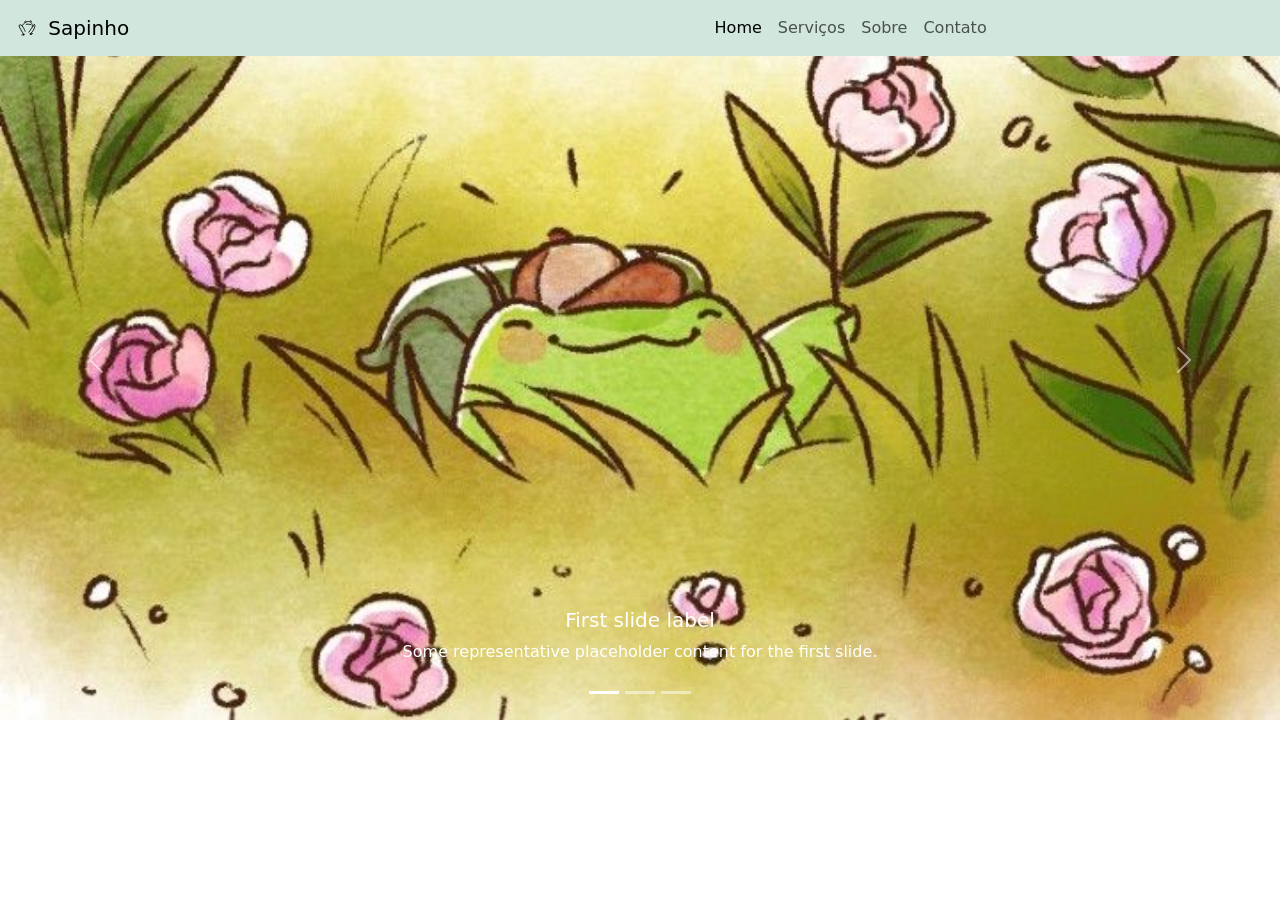
<file: servicos.html>
<!DOCTYPE html>
<html lang="pt-BR">
<head>
    <meta charset="UTF-8">
    <meta name="viewport" content="width=device-width, initial-scale=1.0">
    <title>Serviços</title>
    <!-- <link rel="stylesheet" href="css/style.css"> -->
    <!-- <link href="https://cdn.jsdelivr.net/npm/bootstrap@5.3.6/dist/css/bootstrap.min.css" rel="stylesheet" integrity="sha384-4Q6Gf2aSP4eDXB8Miphtr37CMZZQ5oXLH2yaXMJ2w8e2ZtHTl7GptT4jmndRuHDT" crossorigin="anonymous"> -->
     <link rel="stylesheet" href="bootstrap/css/bootstrap.css">

</head>
<body>
    <!-- <Header>
        <img src="img/frog-svgrepo-com.svg" alt="Logo da pagina" class="logo">
        <input type="checkbox" id="menu-toggle" class="menu-toggle">
        <label for="menu-toggle" class="menu-icon">
            <span class="linha-menu-top"></span>
            <span class="linha-menu-center"></span>
            <span class="linha-menu-bottom"></span>
        </label>

        <nav class="navbar-desktop">
            <a href="index.html">Home</a>
            <a href="sobre.html">Sobre</a>
            <a href="contato.html">Contato</a>
            <a href="servicos.html">Serviço</a>
        </nav>

        <ul>
            <li>
                <a href="#"><img src="img/Facebook.svg" alt="Facebook" class="redes"></a>
            </li>
            <li>
                <a href="#"><img src="img/Instagram.svg" alt="Instagram" class="redes"></a>
            </li>
            <li>
                <a href="#"><img src="img/GitHub.svg" alt="GitHub" class="redes"></a>
            </li>
        </ul>
    </Header> -->
    
    <nav class="navbar fixed-top navbar-expand-lg bg-success-subtle">
        <div class="container-fluid">
          <a class="navbar-brand" href="#">
            <img src="img/frog-svgrepo-com.svg" alt="Logo" width="30" height="24" class="d-inline-block align-text-top">
            Sapinho
          </a>
          <button class="navbar-toggler" type="button" data-bs-toggle="collapse" data-bs-target="#navbarScroll" aria-controls="navbarScroll" aria-expanded="false" aria-label="Toggle navigation">
            <span class="navbar-toggler-icon"></span>
          </button>
          <div class="collapse navbar-collapse position-relative" id="navbarScroll">
            <ul class="navbar-nav position-absolute bottom-30 start-50  me-auto my-2 my-lg-0 navbar-nav-scroll" style="--bs-scroll-height: 100px;">
              <li class="nav-item">
                <a class="nav-link active" aria-current="page" href="#">Home</a>
              </li>
              <li class="nav-item">
                <a class="nav-link" href="#">Serviços</a>
              </li>
              <li class="nav-item">
                <a class="nav-link" href="#">Sobre</a>
              </li>
              <li class="nav-item">
                <a class="nav-link" href="#">Contato</a>
              </li>

            </ul>
           
          </div>
      

        </div>
      </nav>

    <main>
        <section id="carouselExampleCaptions" class="carousel slide">
            <div class="carousel-indicators">
              <button type="button" data-bs-target="#carouselExampleCaptions" data-bs-slide-to="0" class="active" aria-current="true" aria-label="Slide 1"></button>
              <button type="button" data-bs-target="#carouselExampleCaptions" data-bs-slide-to="1" aria-label="Slide 2"></button>
              <button type="button" data-bs-target="#carouselExampleCaptions" data-bs-slide-to="2" aria-label="Slide 3"></button>
            </div>
            <div class="carousel-inner">
              <div class="carousel-item active">
                <img src="img/paisagem1.jpg" class="d-block w-100" alt="Sapo">
                <div class="carousel-caption d-none d-md-block">
                  <h5>First slide label</h5>
                  <p>Some representative placeholder content for the first slide.</p>
                </div>
              </div>
              <div class="carousel-item">
                <img src="img/paisagem2.jpg" class="d-block w-100" alt="Sapo">
                <div class="carousel-caption d-none d-md-block">
                  <h5>Second slide label</h5>
                  <p>Some representative placeholder content for the second slide.</p>
                </div>
              </div>
              <div class="carousel-item">
                <img src="img/paisagem3.jpg" class="d-block w-100" alt="Sapo">
                <div class="carousel-caption d-none d-md-block">
                  <h5>Third slide label</h5>
                  <p>Some representative placeholder content for the third slide.</p>
                </div>
              </div>
            </div>
            <button class="carousel-control-prev" type="button" data-bs-target="#carouselExampleCaptions" data-bs-slide="prev">
              <span class="carousel-control-prev-icon" aria-hidden="true"></span>
              <span class="visually-hidden">Previous</span>
            </button>
            <button class="carousel-control-next" type="button" data-bs-target="#carouselExampleCaptions" data-bs-slide="next">
              <span class="carousel-control-next-icon" aria-hidden="true"></span>
              <span class="visually-hidden">Next</span>
            </button>
        </section>
    </main>
    <!-- <footer class="main-footer">
        <div class="footer-container">
            <div class="footer-colunas">
                <div class="footer-coluna">
                    <h4>Sobre Nós</h4>
                    <p>criamos soluções digitais que 
                        impulsionam o crescimento e a inovação</p>
                </div>
                <div class="footer-coluna">
                    <h4>Links Rápidos</h4>
                    <ul>
                        <li><a href="index.html">Inicio</a></li>
                        <li><a href="sobre.html">Sobre</a></li>
                        <li><a href="servicos.html">Serviços</a></li>
                        <li><a href="potfolio.html">Portfólio</a></li>
                        <li><a href="contato.html">Contato</a></li>
                    </ul>
                </div>
                <div class="footer-coluna">
                    <h4>Siga-nos</h4>
                    <ul>
                        <li><a href="#">Facebook</a></li>
                        <li><a href="#">Instagram</a></li>
                        <li><a href="#">LinkedIm</a></li>
                    </ul>
                </div>
            </div>
            <div class="footer-bottom">
                <p>&copy; 2025 Nome da Empresa.
                    Todos os direitos reservados.</p>
            </div>
        </div>
    </footer> -->

    <!-- <script src="https://cdn.jsdelivr.net/npm/@popperjs/core@2.11.8/dist/umd/popper.min.js" integrity="sha384-I7E8VVD/ismYTF4hNIPjVp/Zjvgyol6VFvRkX/vR+Vc4jQkC+hVqc2pM8ODewa9r" crossorigin="anonymous"></script>
<script src="https://cdn.jsdelivr.net/npm/bootstrap@5.3.6/dist/js/bootstrap.min.js" integrity="sha384-RuyvpeZCxMJCqVUGFI0Do1mQrods/hhxYlcVfGPOfQtPJh0JCw12tUAZ/Mv10S7D" crossorigin="anonymous"></script> -->
    <script src="bootstrap/js/bootstrap.js"></script>
</body>
</html>
</file>
<file: css/style.css>
@import url("base.css");
@import url("header.css");
@import url("mobile.css");
@import url("animar.css");
@import url("hero.css");
@import url("cards.css");
@import url("testemunho.css");
@import url("footer.css");
@import url("variaveis.css");
</file>
